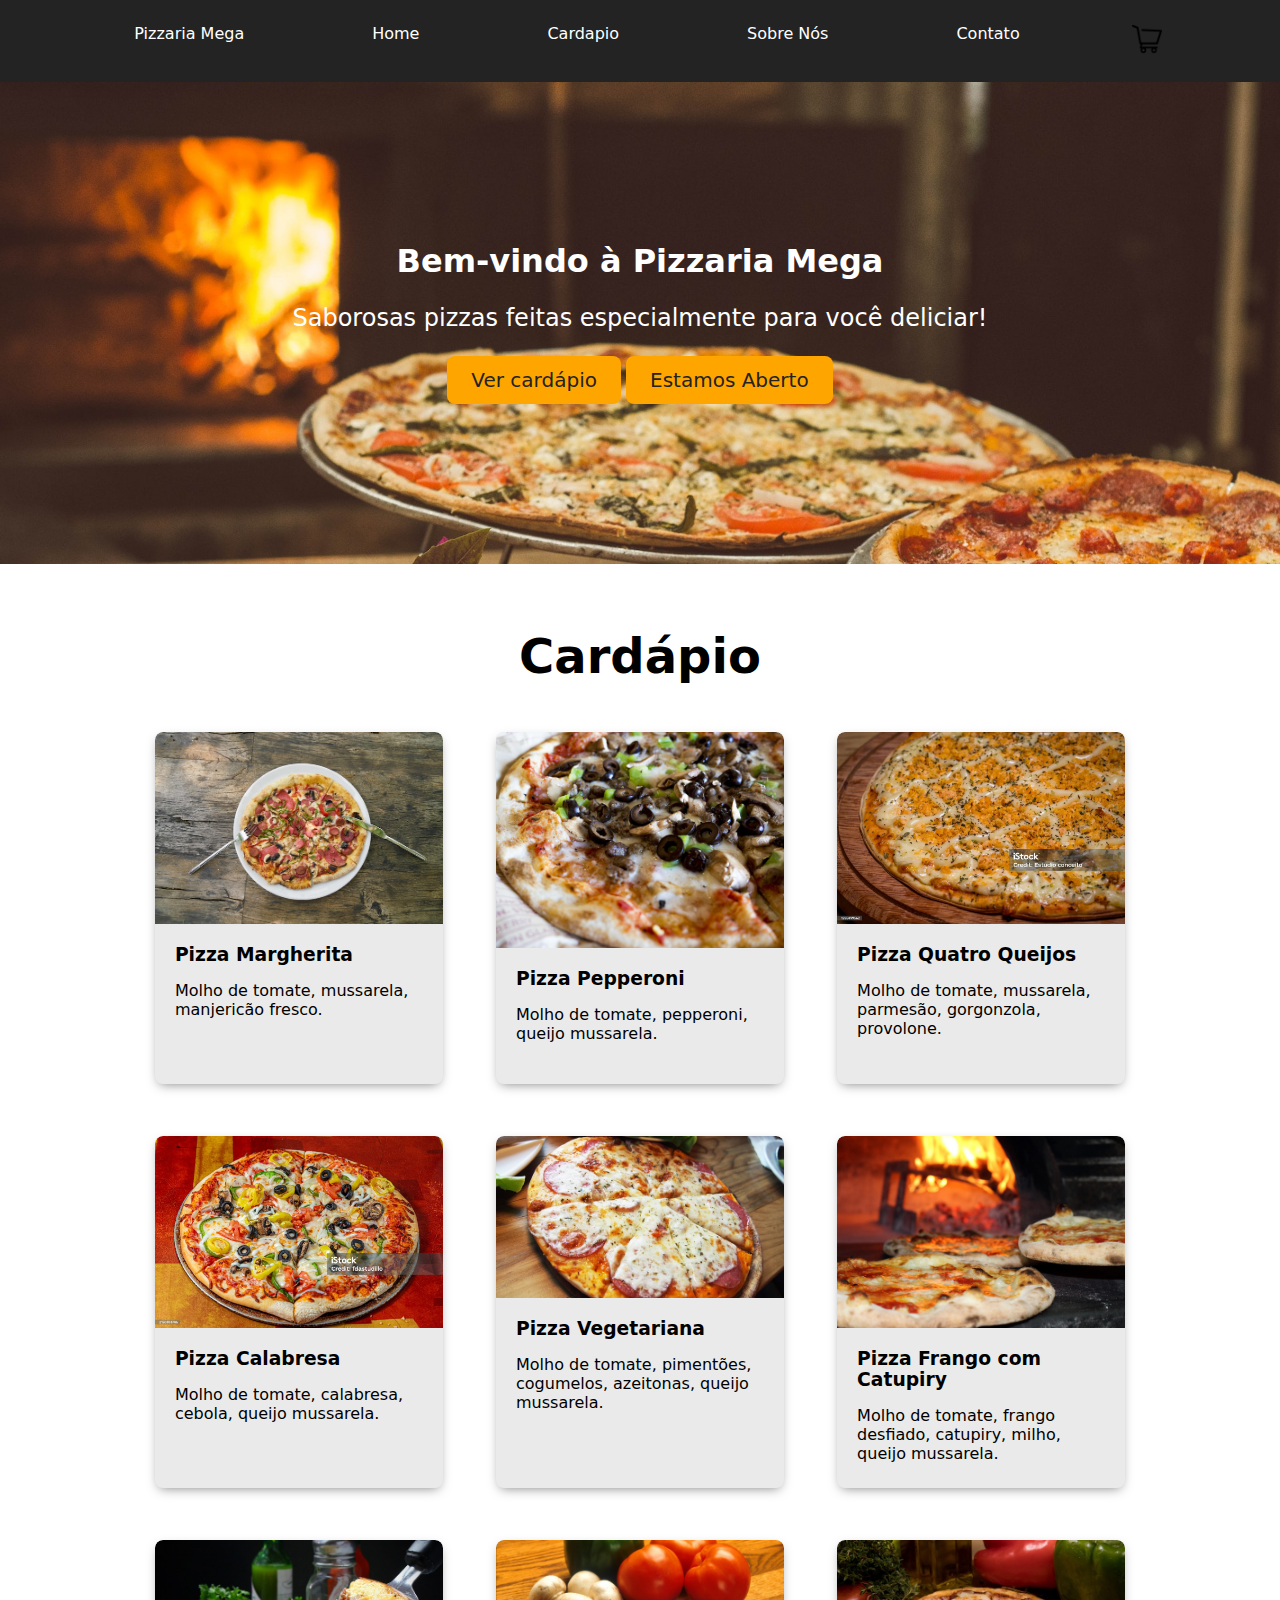
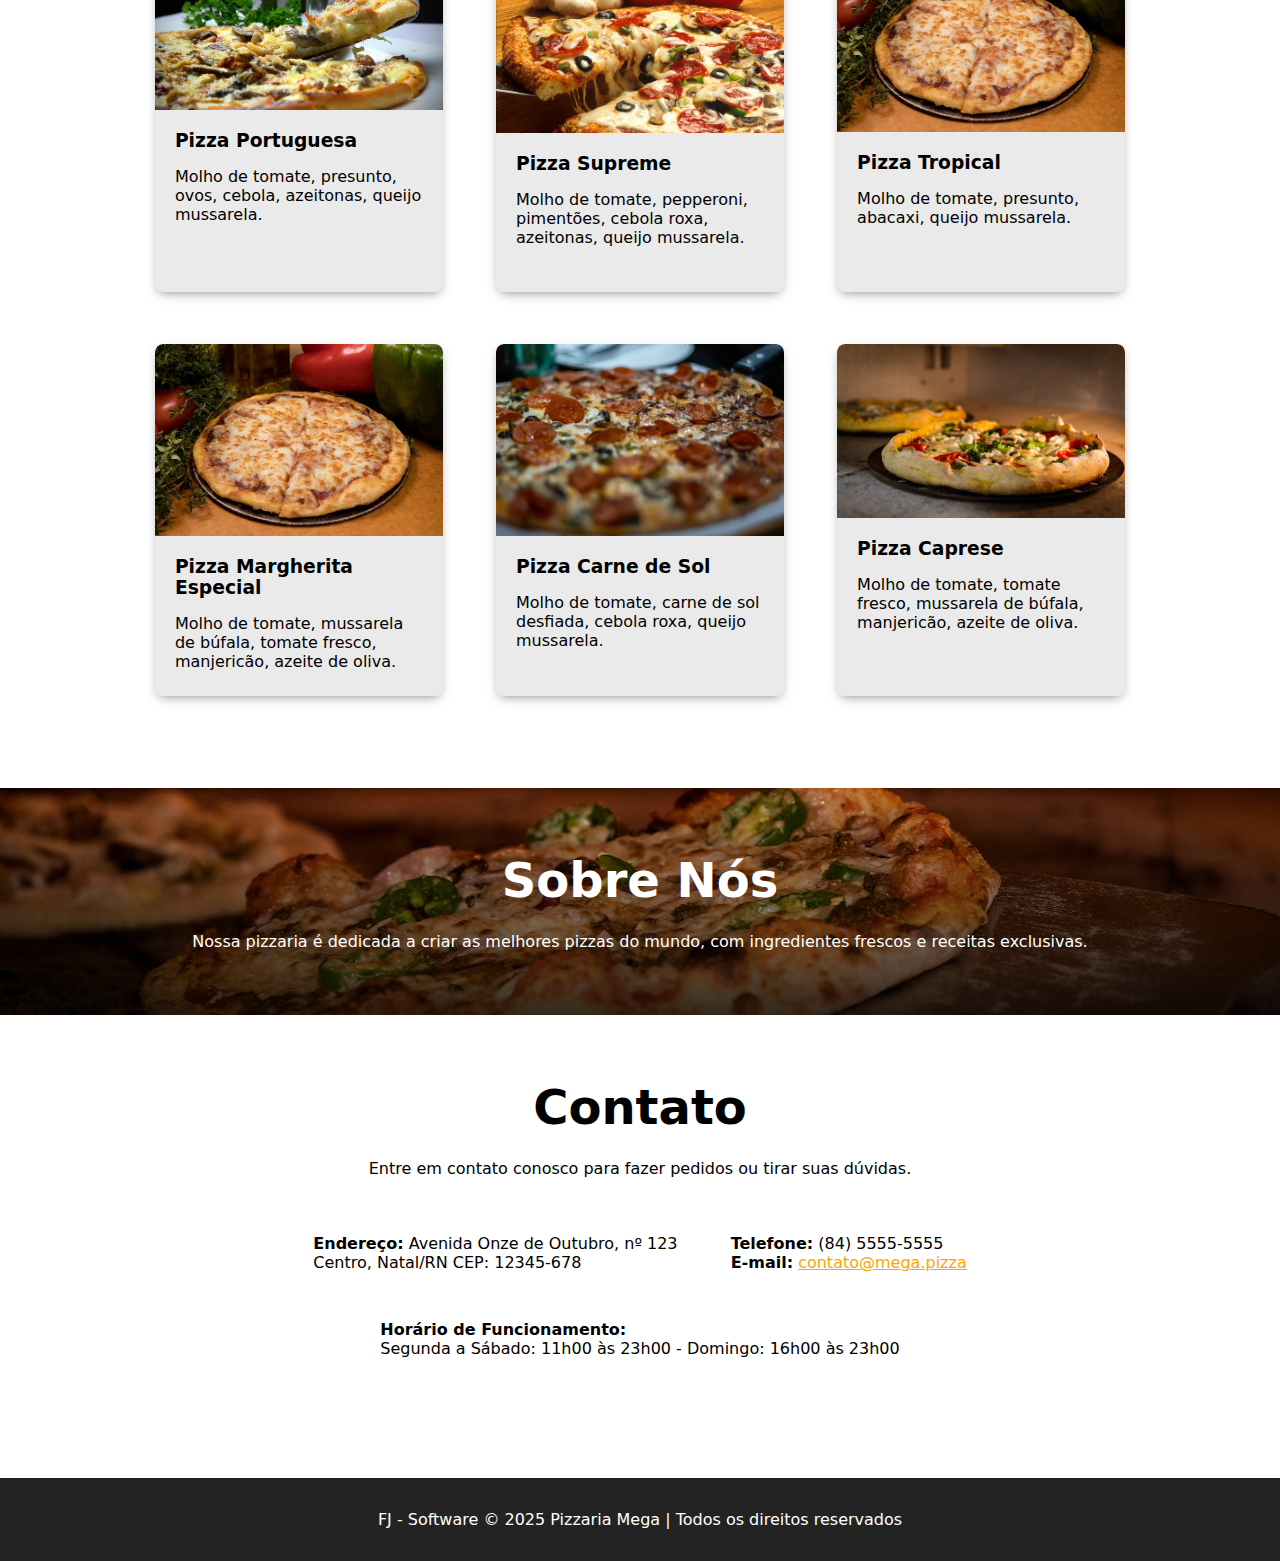
<file: index.html>
<!DOCTYPE html>
<html lang="pt-br">
<head>
    <meta charset="UTF-8">
    <meta name="viewport" content="width=device-width, initial-scale=1.0">
    <title>Pizzaria Mega</title>
    <link rel="stylesheet" href="index.css">
    <link rel="stylesheet" href="responsivo.css">

</head>
<body>
    <header>
        <nav>
            <ul>
                <li><a href="#logo" alt="Logo Pizzaria Mega" class="logo">Pizzaria Mega</a></li>
                <li><a href="#home">Home</a></li>
                <li><a href="#menu">Cardapio</a></li>
                <li><a href="#about">Sobre Nós</a></li>
                <li><a href="#contact">Contato</a></li>
                <li><img src="./img/carrinho.png" alt="carrinho de compras" class="carrinho"></li>
            </ul>
        </nav>
    </header>

    <section id="home" class="topo-do-site">
        <div class="hero">
            <h1>Bem-vindo à Pizzaria Mega</h1>
            <p>Saborosas pizzas feitas especialmente para você deliciar!</p>
            <a href="#menu" class="cta-button">Ver cardápio</a>
            <a href="#" class="cta-button">Estamos Aberto</a>
        </div>
    </section>

        <section id="menu">
            <h2>Cardápio</h2>
            <ul class="menu-list">
            <li>
                <img src="img/pexels-engin-akyurt-2260208.jpg" alt="Pizza Margherita">
                <h3>Pizza Margherita</h3>
                <p>Molho de tomate, mussarela, manjericão fresco.</p>
            </li>
            <li>
                <img src="img/cheese-1869708_640.jpg" alt="Pizza Pepperoni">
                <h3>Pizza Pepperoni</h3>
                <p>Molho de tomate, pepperoni, queijo mussarela.</p>
            </li>
            <li>
                <img src="img/istockphoto-1255499562-1024x1024.jpg" alt="Pizza Quatro Queijos">
                <h3>Pizza Quatro Queijos</h3>
                <p>Molho de tomate, mussarela, parmesão, gorgonzola, provolone.</p>
            </li>
            <li>
                <img src="img/istockphoto-2150383746-1024x1024.jpg" alt="Pizza Calabresa">
                <h3>Pizza Calabresa</h3>
                <p>Molho de tomate, calabresa, cebola, queijo mussarela.</p>
            </li>
            <li>
                <img src="img/pizza-1202775_640.jpg" alt="Pizza Vegetariana">
                <h3>Pizza Vegetariana</h3>
                <p>Molho de tomate, pimentões, cogumelos, azeitonas, queijo mussarela.</p>
            </li>
            <li>
                <img src="img/pizza-2810589_1280.jpg" alt="Pizza Frango com Catupiry">
                <h3>Pizza Frango com Catupiry</h3>
                <p>Molho de tomate, frango desfiado, catupiry, milho, queijo mussarela.</p>
            </li>
            <li>
                <img src="img/pizza-329523_640.jpg" alt="Pizza Portuguesa">
                <h3>Pizza Portuguesa</h3>
                <p>Molho de tomate, presunto, ovos, cebola, azeitonas, queijo mussarela.</p>
            </li>
            <li>
                <img src="img/pizza-386717_1280.jpg" alt="Pizza Supreme">
                <h3>Pizza Supreme</h3>
                <p>Molho de tomate, pepperoni, pimentões, cebola roxa, azeitonas, queijo mussarela.</p>
            </li>
            <li>
                <img src="img/pizza-5501065_640.jpg" alt="Pizza Tropical">
                <h3>Pizza Tropical</h3>
                <p>Molho de tomate, presunto, abacaxi, queijo mussarela.</p>
            </li>
            <li>
                <img src="img/pizza-5501065_640.jpg" alt="Pizza Margherita Especial">
                <h3>Pizza Margherita Especial</h3>
                <p>Molho de tomate, mussarela de búfala, tomate fresco, manjericão, azeite de oliva.</p>
            </li>
            <li>
                <img src="img/pizza-7665543_640.webp" alt="Pizza Carne de Sol">
                <h3>Pizza Carne de Sol</h3>
                <p>Molho de tomate, carne de sol desfiada, cebola roxa, queijo mussarela.</p>
            </li>
            <li>
                <img src="img/pizza-6478478_640.jpg" alt="Pizza Caprese">
                <h3>Pizza Caprese</h3>
                <p>Molho de tomate, tomate fresco, mussarela de búfala, manjericão, azeite de oliva.</p>
            </li>
            </ul>
        </section>
        
        <section id="about">
            <h2>Sobre Nós</h2>
            <p>Nossa pizzaria é dedicada a criar as melhores pizzas do mundo, com ingredientes frescos e receitas exclusivas.
            </p>
        </section>
        
        <section id="contact">
            <h2>Contato</h2>
        
            <p>Entre em contato conosco para fazer pedidos ou tirar suas dúvidas.</p>
        
            <address>
            <p>
                <strong>Endereço:</strong>
                Avenida Onze de Outubro, nº 123<br>
                Centro, Natal/RN CEP: 12345-678
            </p>
        
            <div>
                <p><strong>Telefone:</strong> (84) 5555-5555</p>
                <p>
                <strong>E-mail:</strong>
                <a href="mailto:contato@mega.pizza">contato@mega.pizza</a>
                </p>
            </div>
        
            <div>
                <p><strong>Horário de Funcionamento:</strong></p>
                <p>Segunda a Sábado: 11h00 às 23h00 - Domingo: 16h00 às 23h00</p>
                <p></p>
            </div>
            </address>
        </section>
        
        <footer>
            <p>FJ - Software &copy; 2025 Pizzaria Mega | Todos os direitos reservados</p>
        </footer>
</body>
</html>
</file>
<file: index.css>
* {
    box-sizing: border-box;
    margin: 0;
    padding: 0;
}

:root {
    --color-primary: #ffa500;
    --color-dark: #232323;
    --color-light: #eaeaea;
    --color-white: #fff;
}

html {
    scroll-behavior: smooth;
}


body {
    font-family: system-ui, -apple-system, BlinkMacSystemFont, 'Segoe UI', Roboto, Oxygen, Ubuntu, Cantarell, 'Open Sans', 'Helvetica Neue', sans-serif;
}

a {
    color: var(--color-primary);
}

header {
    background-color: var(--color-dark);
    color: var(--color-white);
    padding: 1.5rem 0;
}

nav ul{
    display: flex;
    justify-content: center;
    gap: 2rem;
    list-style: none;
    padding: 0 1rem;
}

nav li {
    display: inline;
    margin: 0 2rem;
}

nav a {
    color: var(--color-white);
    text-decoration: none;
    font-white: 700;
    padding: 0.5rem 1rem;
    transition: background-color 0.3s;
}

nav a:hover {
    background-color: var(--color-primary);
    border-radius: 5px;
}

.logo {
    width: 100%;
}

.carrinho {
    width: 30px;
}

.hero {
    background-image: url("img/pexels-narda-yescas-1566837.jpg");
    background-size: cover;
    color: var(--color-white);
    padding: 10rem 0;
    text-align: center;
    min-heignt: 75vh;
}

.hero h1 {
    font-size 4rem;
    font-white: 100;
}

.hero p {
    font-size: 1.5rem;
    margin-top: 1.5rem;
}


.cta-button {
    background-color: var(--color-primary);
    border-radius: .5rem;
    color: var(--color-dark);
    display: inline-block;
    font-size: 1.25rem;
    font-white: 700;
    margin-top: 1.5rem;
    padding: .75rem  1.5rem;
    text-decoration: none;
    transition: background-color: 0.3s;
}

.cta-button:hover {
    background-color: darken(var(--color-primary), 10%);
}

section:not(#home) {
    padding: 4rem;
    text-align: center;
}

h2 {
    font-size: 3rem;
    margin-bottom: 1.5rem;
}

p {
    font-size 1.25rem;
}

.menu-list > li {
    background-color: var(--color-light);
    border-radius: .5rem;
    box-shadow: 0 4px 12px -4px rgba(0, 0, 0, 0.5);
    display: inline-block;
    margin: 1.5rem;
    height: 22rem;
    width: 18rem;
    overflow: hidden;
    text-align: left;
}
    
.menu-list img {
    border-top-left-radius: .5rem;
    border-top-right-radius: .5rem;
    object-fit: cover;
    width: 100%;
}
    
.menu-list h3,
.menu-list p {
    padding: 1rem 1.25rem 0;
}

#about {
    background-image: linear-gradient(
    to bottom,
    rgba(0, 0, 0, 0) 0%,
    rgba(0, 0, 0, 0.8) 100%
    ),
    url("img/pexels-eneida-nieves-905847.jpg");
    background-size: cover;
    background-position: center;
    color: var(--color-white);
}

address {
    margin: 2rem 0;
    font-style: normal;
}

address > * {
    display: inline-block;
    margin: 1.5rem;
    text-align: left;
}

footer {
    background-color: var(--color-dark);
    color: var(--color-white);
    padding: 2rem;
    text-align: center;
}
</file>
<file: responsivo.css>
@media screen and (max-width: 1020px) {
    nav ul {
        flex-direction: column;
        gap: 1rem;
    }

    .hero {
        padding: 1rem;
    }

    .menu-list {
        grid-template-columns: 3fr;
    }

    #contact {
        padding: 2rem 1rem;
        aligm-items: center;
    }
}
</file>
